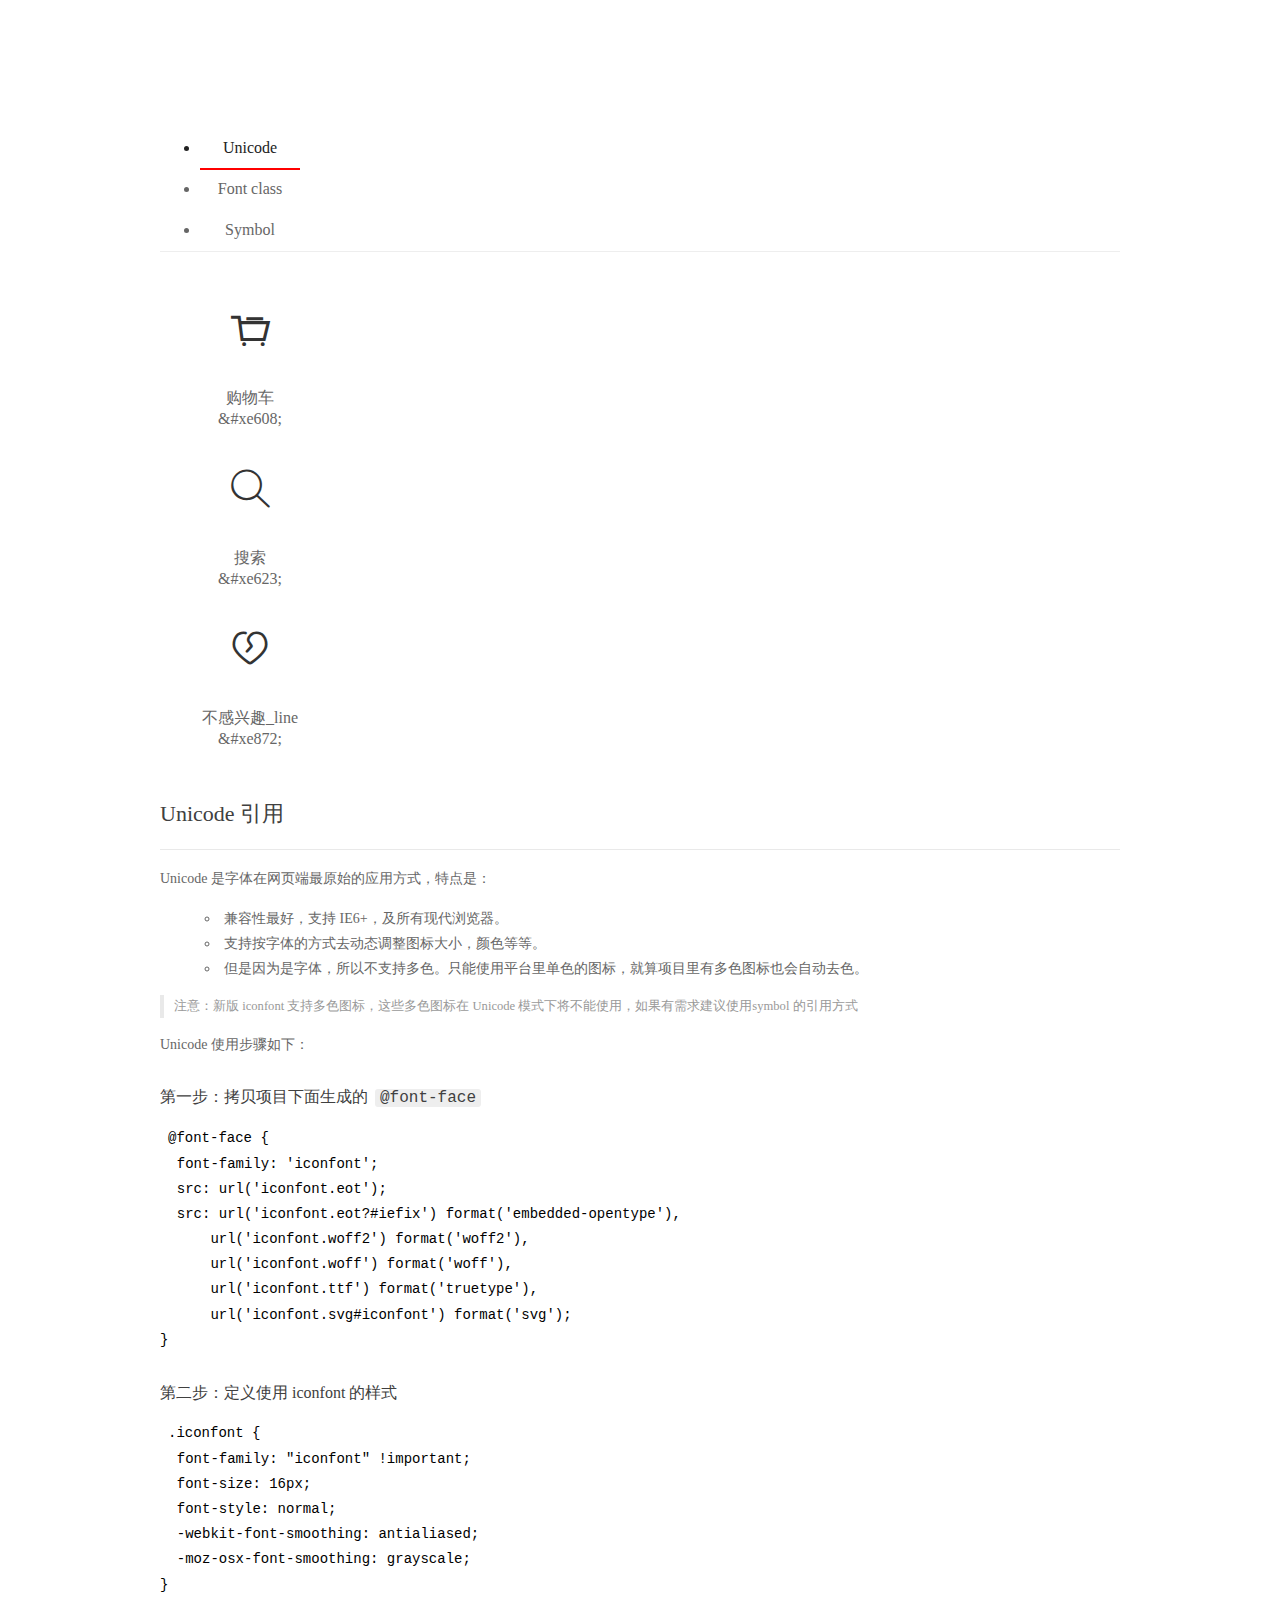
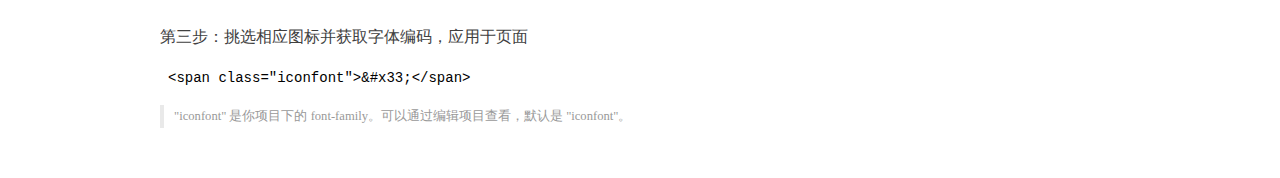
<file: demo_index.html>
<!DOCTYPE html>
<html>
<head>
  <meta charset="utf-8"/>
  <title>IconFont Demo</title>
  <link rel="shortcut icon" href="https://gtms04.alicdn.com/tps/i4/TB1_oz6GVXXXXaFXpXXJDFnIXXX-64-64.ico" type="image/x-icon"/>
  <link rel="stylesheet" href="https://g.alicdn.com/thx/cube/1.3.2/cube.min.css">
  <link rel="stylesheet" href="demo.css">
  <link rel="stylesheet" href="iconfont.css">
  <script src="iconfont.js"></script>
  <!-- jQuery -->
  <script src="https://a1.alicdn.com/oss/uploads/2018/12/26/7bfddb60-08e8-11e9-9b04-53e73bb6408b.js"></script>
  <!-- 代码高亮 -->
  <script src="https://a1.alicdn.com/oss/uploads/2018/12/26/a3f714d0-08e6-11e9-8a15-ebf944d7534c.js"></script>
</head>
<body>
  <div class="main">
    <h1 class="logo"><a href="https://www.iconfont.cn/" title="iconfont 首页" target="_blank">&#xe86b;</a></h1>
    <div class="nav-tabs">
      <ul id="tabs" class="dib-box">
        <li class="dib active"><span>Unicode</span></li>
        <li class="dib"><span>Font class</span></li>
        <li class="dib"><span>Symbol</span></li>
      </ul>
      
    </div>
    <div class="tab-container">
      <div class="content unicode" style="display: block;">
          <ul class="icon_lists dib-box">
          
            <li class="dib">
              <span class="icon iconfont">&#xe608;</span>
                <div class="name">购物车</div>
                <div class="code-name">&amp;#xe608;</div>
              </li>
          
            <li class="dib">
              <span class="icon iconfont">&#xe623;</span>
                <div class="name">搜索</div>
                <div class="code-name">&amp;#xe623;</div>
              </li>
          
            <li class="dib">
              <span class="icon iconfont">&#xe872;</span>
                <div class="name">不感兴趣_line</div>
                <div class="code-name">&amp;#xe872;</div>
              </li>
          
          </ul>
          <div class="article markdown">
          <h2 id="unicode-">Unicode 引用</h2>
          <hr>

          <p>Unicode 是字体在网页端最原始的应用方式，特点是：</p>
          <ul>
            <li>兼容性最好，支持 IE6+，及所有现代浏览器。</li>
            <li>支持按字体的方式去动态调整图标大小，颜色等等。</li>
            <li>但是因为是字体，所以不支持多色。只能使用平台里单色的图标，就算项目里有多色图标也会自动去色。</li>
          </ul>
          <blockquote>
            <p>注意：新版 iconfont 支持多色图标，这些多色图标在 Unicode 模式下将不能使用，如果有需求建议使用symbol 的引用方式</p>
          </blockquote>
          <p>Unicode 使用步骤如下：</p>
          <h3 id="-font-face">第一步：拷贝项目下面生成的 <code>@font-face</code></h3>
<pre><code class="language-css"
>@font-face {
  font-family: 'iconfont';
  src: url('iconfont.eot');
  src: url('iconfont.eot?#iefix') format('embedded-opentype'),
      url('iconfont.woff2') format('woff2'),
      url('iconfont.woff') format('woff'),
      url('iconfont.ttf') format('truetype'),
      url('iconfont.svg#iconfont') format('svg');
}
</code></pre>
          <h3 id="-iconfont-">第二步：定义使用 iconfont 的样式</h3>
<pre><code class="language-css"
>.iconfont {
  font-family: "iconfont" !important;
  font-size: 16px;
  font-style: normal;
  -webkit-font-smoothing: antialiased;
  -moz-osx-font-smoothing: grayscale;
}
</code></pre>
          <h3 id="-">第三步：挑选相应图标并获取字体编码，应用于页面</h3>
<pre>
<code class="language-html"
>&lt;span class="iconfont"&gt;&amp;#x33;&lt;/span&gt;
</code></pre>
          <blockquote>
            <p>"iconfont" 是你项目下的 font-family。可以通过编辑项目查看，默认是 "iconfont"。</p>
          </blockquote>
          </div>
      </div>
      <div class="content font-class">
        <ul class="icon_lists dib-box">
          
          <li class="dib">
            <span class="icon iconfont icon-gouwuche"></span>
            <div class="name">
              购物车
            </div>
            <div class="code-name">.icon-gouwuche
            </div>
          </li>
          
          <li class="dib">
            <span class="icon iconfont icon-sousuo"></span>
            <div class="name">
              搜索
            </div>
            <div class="code-name">.icon-sousuo
            </div>
          </li>
          
          <li class="dib">
            <span class="icon iconfont icon-buganxingqu"></span>
            <div class="name">
              不感兴趣_line
            </div>
            <div class="code-name">.icon-buganxingqu
            </div>
          </li>
          
        </ul>
        <div class="article markdown">
        <h2 id="font-class-">font-class 引用</h2>
        <hr>

        <p>font-class 是 Unicode 使用方式的一种变种，主要是解决 Unicode 书写不直观，语意不明确的问题。</p>
        <p>与 Unicode 使用方式相比，具有如下特点：</p>
        <ul>
          <li>兼容性良好，支持 IE8+，及所有现代浏览器。</li>
          <li>相比于 Unicode 语意明确，书写更直观。可以很容易分辨这个 icon 是什么。</li>
          <li>因为使用 class 来定义图标，所以当要替换图标时，只需要修改 class 里面的 Unicode 引用。</li>
          <li>不过因为本质上还是使用的字体，所以多色图标还是不支持的。</li>
        </ul>
        <p>使用步骤如下：</p>
        <h3 id="-fontclass-">第一步：引入项目下面生成的 fontclass 代码：</h3>
<pre><code class="language-html">&lt;link rel="stylesheet" href="./iconfont.css"&gt;
</code></pre>
        <h3 id="-">第二步：挑选相应图标并获取类名，应用于页面：</h3>
<pre><code class="language-html">&lt;span class="iconfont icon-xxx"&gt;&lt;/span&gt;
</code></pre>
        <blockquote>
          <p>"
            iconfont" 是你项目下的 font-family。可以通过编辑项目查看，默认是 "iconfont"。</p>
        </blockquote>
      </div>
      </div>
      <div class="content symbol">
          <ul class="icon_lists dib-box">
          
            <li class="dib">
                <svg class="icon svg-icon" aria-hidden="true">
                  <use xlink:href="#icon-gouwuche"></use>
                </svg>
                <div class="name">购物车</div>
                <div class="code-name">#icon-gouwuche</div>
            </li>
          
            <li class="dib">
                <svg class="icon svg-icon" aria-hidden="true">
                  <use xlink:href="#icon-sousuo"></use>
                </svg>
                <div class="name">搜索</div>
                <div class="code-name">#icon-sousuo</div>
            </li>
          
            <li class="dib">
                <svg class="icon svg-icon" aria-hidden="true">
                  <use xlink:href="#icon-buganxingqu"></use>
                </svg>
                <div class="name">不感兴趣_line</div>
                <div class="code-name">#icon-buganxingqu</div>
            </li>
          
          </ul>
          <div class="article markdown">
          <h2 id="symbol-">Symbol 引用</h2>
          <hr>

          <p>这是一种全新的使用方式，应该说这才是未来的主流，也是平台目前推荐的用法。相关介绍可以参考这篇<a href="">文章</a>
            这种用法其实是做了一个 SVG 的集合，与另外两种相比具有如下特点：</p>
          <ul>
            <li>支持多色图标了，不再受单色限制。</li>
            <li>通过一些技巧，支持像字体那样，通过 <code>font-size</code>, <code>color</code> 来调整样式。</li>
            <li>兼容性较差，支持 IE9+，及现代浏览器。</li>
            <li>浏览器渲染 SVG 的性能一般，还不如 png。</li>
          </ul>
          <p>使用步骤如下：</p>
          <h3 id="-symbol-">第一步：引入项目下面生成的 symbol 代码：</h3>
<pre><code class="language-html">&lt;script src="./iconfont.js"&gt;&lt;/script&gt;
</code></pre>
          <h3 id="-css-">第二步：加入通用 CSS 代码（引入一次就行）：</h3>
<pre><code class="language-html">&lt;style&gt;
.icon {
  width: 1em;
  height: 1em;
  vertical-align: -0.15em;
  fill: currentColor;
  overflow: hidden;
}
&lt;/style&gt;
</code></pre>
          <h3 id="-">第三步：挑选相应图标并获取类名，应用于页面：</h3>
<pre><code class="language-html">&lt;svg class="icon" aria-hidden="true"&gt;
  &lt;use xlink:href="#icon-xxx"&gt;&lt;/use&gt;
&lt;/svg&gt;
</code></pre>
          </div>
      </div>

    </div>
  </div>
  <script>
  $(document).ready(function () {
      $('.tab-container .content:first').show()

      $('#tabs li').click(function (e) {
        var tabContent = $('.tab-container .content')
        var index = $(this).index()

        if ($(this).hasClass('active')) {
          return
        } else {
          $('#tabs li').removeClass('active')
          $(this).addClass('active')

          tabContent.hide().eq(index).fadeIn()
        }
      })
    })
  </script>
</body>
</html>
</file>
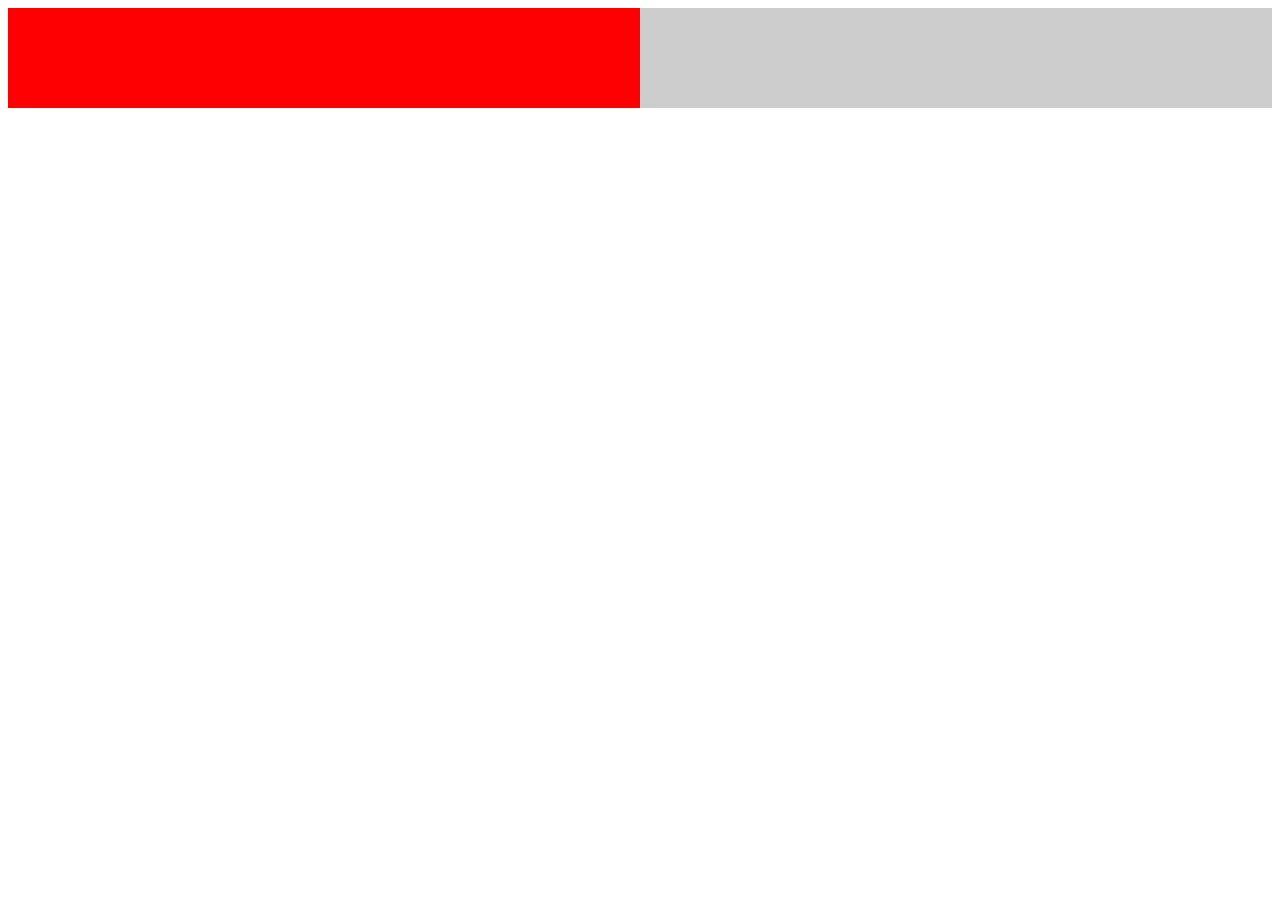
<file: new_file.html>
<!DOCTYPE html>
<html>
	<head>
		<meta charset="utf-8">
		<title></title>
	</head>
	<body>
		<div class="content">
			<div class="a">
			
			</div>
			<div class="b">
				
			</div>
		</div>
		
	</body>
	<style>
		@media screen and (min-width: 960px){
		   .content{
			   width: 100%;
		   }
		   .a{
			    float: left;
			   width: 50%;
			   height: 100px;
			   background-color: red;
		   }
		     .b{
				 float: left;
		   			   width: 50%;
					   height: 100px;
					   background-color: #ccc;
		   }
		}
		@media screen and (max-width: 960px){
		  .content{
		  			   width: 100%;
		  }
		  .a{
					   width: 100%;
					     height: 100px;
					   background-color: red;
		}
		  .b{
					   width: 100%;
					    height: 100px;
					   background-color: #ccc;
		}
		}
	</style>
</html>
</file>
<file: demo.css>
/* Logo 字体 */
@font-face {
  font-family: "iconfont logo";
  src: url('https://at.alicdn.com/t/font_985780_km7mi63cihi.eot?t=1545807318834');
  src: url('https://at.alicdn.com/t/font_985780_km7mi63cihi.eot?t=1545807318834#iefix') format('embedded-opentype'),
    url('https://at.alicdn.com/t/font_985780_km7mi63cihi.woff?t=1545807318834') format('woff'),
    url('https://at.alicdn.com/t/font_985780_km7mi63cihi.ttf?t=1545807318834') format('truetype'),
    url('https://at.alicdn.com/t/font_985780_km7mi63cihi.svg?t=1545807318834#iconfont') format('svg');
}

.logo {
  font-family: "iconfont logo";
  font-size: 160px;
  font-style: normal;
  -webkit-font-smoothing: antialiased;
  -moz-osx-font-smoothing: grayscale;
}

/* tabs */
.nav-tabs {
  position: relative;
}

.nav-tabs .nav-more {
  position: absolute;
  right: 0;
  bottom: 0;
  height: 42px;
  line-height: 42px;
  color: #666;
}

#tabs {
  border-bottom: 1px solid #eee;
}

#tabs li {
  cursor: pointer;
  width: 100px;
  height: 40px;
  line-height: 40px;
  text-align: center;
  font-size: 16px;
  border-bottom: 2px solid transparent;
  position: relative;
  z-index: 1;
  margin-bottom: -1px;
  color: #666;
}


#tabs .active {
  border-bottom-color: #f00;
  color: #222;
}

.tab-container .content {
  display: none;
}

/* 页面布局 */
.main {
  padding: 30px 100px;
  width: 960px;
  margin: 0 auto;
}

.main .logo {
  color: #333;
  text-align: left;
  margin-bottom: 30px;
  line-height: 1;
  height: 110px;
  margin-top: -50px;
  overflow: hidden;
  *zoom: 1;
}

.main .logo a {
  font-size: 160px;
  color: #333;
}

.helps {
  margin-top: 40px;
}

.helps pre {
  padding: 20px;
  margin: 10px 0;
  border: solid 1px #e7e1cd;
  background-color: #fffdef;
  overflow: auto;
}

.icon_lists {
  width: 100% !important;
  overflow: hidden;
  *zoom: 1;
}

.icon_lists li {
  width: 100px;
  margin-bottom: 10px;
  margin-right: 20px;
  text-align: center;
  list-style: none !important;
  cursor: default;
}

.icon_lists li .code-name {
  line-height: 1.2;
}

.icon_lists .icon {
  display: block;
  height: 100px;
  line-height: 100px;
  font-size: 42px;
  margin: 10px auto;
  color: #333;
  -webkit-transition: font-size 0.25s linear, width 0.25s linear;
  -moz-transition: font-size 0.25s linear, width 0.25s linear;
  transition: font-size 0.25s linear, width 0.25s linear;
}

.icon_lists .icon:hover {
  font-size: 100px;
}

.icon_lists .svg-icon {
  /* 通过设置 font-size 来改变图标大小 */
  width: 1em;
  /* 图标和文字相邻时，垂直对齐 */
  vertical-align: -0.15em;
  /* 通过设置 color 来改变 SVG 的颜色/fill */
  fill: currentColor;
  /* path 和 stroke 溢出 viewBox 部分在 IE 下会显示
      normalize.css 中也包含这行 */
  overflow: hidden;
}

.icon_lists li .name,
.icon_lists li .code-name {
  color: #666;
}

/* markdown 样式 */
.markdown {
  color: #666;
  font-size: 14px;
  line-height: 1.8;
}

.highlight {
  line-height: 1.5;
}

.markdown img {
  vertical-align: middle;
  max-width: 100%;
}

.markdown h1 {
  color: #404040;
  font-weight: 500;
  line-height: 40px;
  margin-bottom: 24px;
}

.markdown h2,
.markdown h3,
.markdown h4,
.markdown h5,
.markdown h6 {
  color: #404040;
  margin: 1.6em 0 0.6em 0;
  font-weight: 500;
  clear: both;
}

.markdown h1 {
  font-size: 28px;
}

.markdown h2 {
  font-size: 22px;
}

.markdown h3 {
  font-size: 16px;
}

.markdown h4 {
  font-size: 14px;
}

.markdown h5 {
  font-size: 12px;
}

.markdown h6 {
  font-size: 12px;
}

.markdown hr {
  height: 1px;
  border: 0;
  background: #e9e9e9;
  margin: 16px 0;
  clear: both;
}

.markdown p {
  margin: 1em 0;
}

.markdown>p,
.markdown>blockquote,
.markdown>.highlight,
.markdown>ol,
.markdown>ul {
  width: 80%;
}

.markdown ul>li {
  list-style: circle;
}

.markdown>ul li,
.markdown blockquote ul>li {
  margin-left: 20px;
  padding-left: 4px;
}

.markdown>ul li p,
.markdown>ol li p {
  margin: 0.6em 0;
}

.markdown ol>li {
  list-style: decimal;
}

.markdown>ol li,
.markdown blockquote ol>li {
  margin-left: 20px;
  padding-left: 4px;
}

.markdown code {
  margin: 0 3px;
  padding: 0 5px;
  background: #eee;
  border-radius: 3px;
}

.markdown strong,
.markdown b {
  font-weight: 600;
}

.markdown>table {
  border-collapse: collapse;
  border-spacing: 0px;
  empty-cells: show;
  border: 1px solid #e9e9e9;
  width: 95%;
  margin-bottom: 24px;
}

.markdown>table th {
  white-space: nowrap;
  color: #333;
  font-weight: 600;
}

.markdown>table th,
.markdown>table td {
  border: 1px solid #e9e9e9;
  padding: 8px 16px;
  text-align: left;
}

.markdown>table th {
  background: #F7F7F7;
}

.markdown blockquote {
  font-size: 90%;
  color: #999;
  border-left: 4px solid #e9e9e9;
  padding-left: 0.8em;
  margin: 1em 0;
}

.markdown blockquote p {
  margin: 0;
}

.markdown .anchor {
  opacity: 0;
  transition: opacity 0.3s ease;
  margin-left: 8px;
}

.markdown .waiting {
  color: #ccc;
}

.markdown h1:hover .anchor,
.markdown h2:hover .anchor,
.markdown h3:hover .anchor,
.markdown h4:hover .anchor,
.markdown h5:hover .anchor,
.markdown h6:hover .anchor {
  opacity: 1;
  display: inline-block;
}

.markdown>br,
.markdown>p>br {
  clear: both;
}


.hljs {
  display: block;
  background: white;
  padding: 0.5em;
  color: #333333;
  overflow-x: auto;
}

.hljs-comment,
.hljs-meta {
  color: #969896;
}

.hljs-string,
.hljs-variable,
.hljs-template-variable,
.hljs-strong,
.hljs-emphasis,
.hljs-quote {
  color: #df5000;
}

.hljs-keyword,
.hljs-selector-tag,
.hljs-type {
  color: #a71d5d;
}

.hljs-literal,
.hljs-symbol,
.hljs-bullet,
.hljs-attribute {
  color: #0086b3;
}

.hljs-section,
.hljs-name {
  color: #63a35c;
}

.hljs-tag {
  color: #333333;
}

.hljs-title,
.hljs-attr,
.hljs-selector-id,
.hljs-selector-class,
.hljs-selector-attr,
.hljs-selector-pseudo {
  color: #795da3;
}

.hljs-addition {
  color: #55a532;
  background-color: #eaffea;
}

.hljs-deletion {
  color: #bd2c00;
  background-color: #ffecec;
}

.hljs-link {
  text-decoration: underline;
}

/* 代码高亮 */
/* PrismJS 1.15.0
https://prismjs.com/download.html#themes=prism&languages=markup+css+clike+javascript */
/**
 * prism.js default theme for JavaScript, CSS and HTML
 * Based on dabblet (http://dabblet.com)
 * @author Lea Verou
 */
code[class*="language-"],
pre[class*="language-"] {
  color: black;
  background: none;
  text-shadow: 0 1px white;
  font-family: Consolas, Monaco, 'Andale Mono', 'Ubuntu Mono', monospace;
  text-align: left;
  white-space: pre;
  word-spacing: normal;
  word-break: normal;
  word-wrap: normal;
  line-height: 1.5;

  -moz-tab-size: 4;
  -o-tab-size: 4;
  tab-size: 4;

  -webkit-hyphens: none;
  -moz-hyphens: none;
  -ms-hyphens: none;
  hyphens: none;
}

pre[class*="language-"]::-moz-selection,
pre[class*="language-"] ::-moz-selection,
code[class*="language-"]::-moz-selection,
code[class*="language-"] ::-moz-selection {
  text-shadow: none;
  background: #b3d4fc;
}

pre[class*="language-"]::selection,
pre[class*="language-"] ::selection,
code[class*="language-"]::selection,
code[class*="language-"] ::selection {
  text-shadow: none;
  background: #b3d4fc;
}

@media print {

  code[class*="language-"],
  pre[class*="language-"] {
    text-shadow: none;
  }
}

/* Code blocks */
pre[class*="language-"] {
  padding: 1em;
  margin: .5em 0;
  overflow: auto;
}

:not(pre)>code[class*="language-"],
pre[class*="language-"] {
  background: #f5f2f0;
}

/* Inline code */
:not(pre)>code[class*="language-"] {
  padding: .1em;
  border-radius: .3em;
  white-space: normal;
}

.token.comment,
.token.prolog,
.token.doctype,
.token.cdata {
  color: slategray;
}

.token.punctuation {
  color: #999;
}

.namespace {
  opacity: .7;
}

.token.property,
.token.tag,
.token.boolean,
.token.number,
.token.constant,
.token.symbol,
.token.deleted {
  color: #905;
}

.token.selector,
.token.attr-name,
.token.string,
.token.char,
.token.builtin,
.token.inserted {
  color: #690;
}

.token.operator,
.token.entity,
.token.url,
.language-css .token.string,
.style .token.string {
  color: #9a6e3a;
  background: hsla(0, 0%, 100%, .5);
}

.token.atrule,
.token.attr-value,
.token.keyword {
  color: #07a;
}

.token.function,
.token.class-name {
  color: #DD4A68;
}

.token.regex,
.token.important,
.token.variable {
  color: #e90;
}

.token.important,
.token.bold {
  font-weight: bold;
}

.token.italic {
  font-style: italic;
}

.token.entity {
  cursor: help;
}
</file>
<file: iconfont.css>
@font-face {font-family: "iconfont";
  src: url('iconfont.eot?t=1565160132009'); /* IE9 */
  src: url('iconfont.eot?t=1565160132009#iefix') format('embedded-opentype'), /* IE6-IE8 */
  url('[data-uri]') format('woff2'),
  url('iconfont.woff?t=1565160132009') format('woff'),
  url('iconfont.ttf?t=1565160132009') format('truetype'), /* chrome, firefox, opera, Safari, Android, iOS 4.2+ */
  url('iconfont.svg?t=1565160132009#iconfont') format('svg'); /* iOS 4.1- */
}

.iconfont {
  font-family: "iconfont" !important;
  font-size: 16px;
  font-style: normal;
  -webkit-font-smoothing: antialiased;
  -moz-osx-font-smoothing: grayscale;
}

.icon-gouwuche:before {
  content: "\e608";
}

.icon-sousuo:before {
  content: "\e623";
}

.icon-buganxingqu:before {
  content: "\e872";
}
</file>
